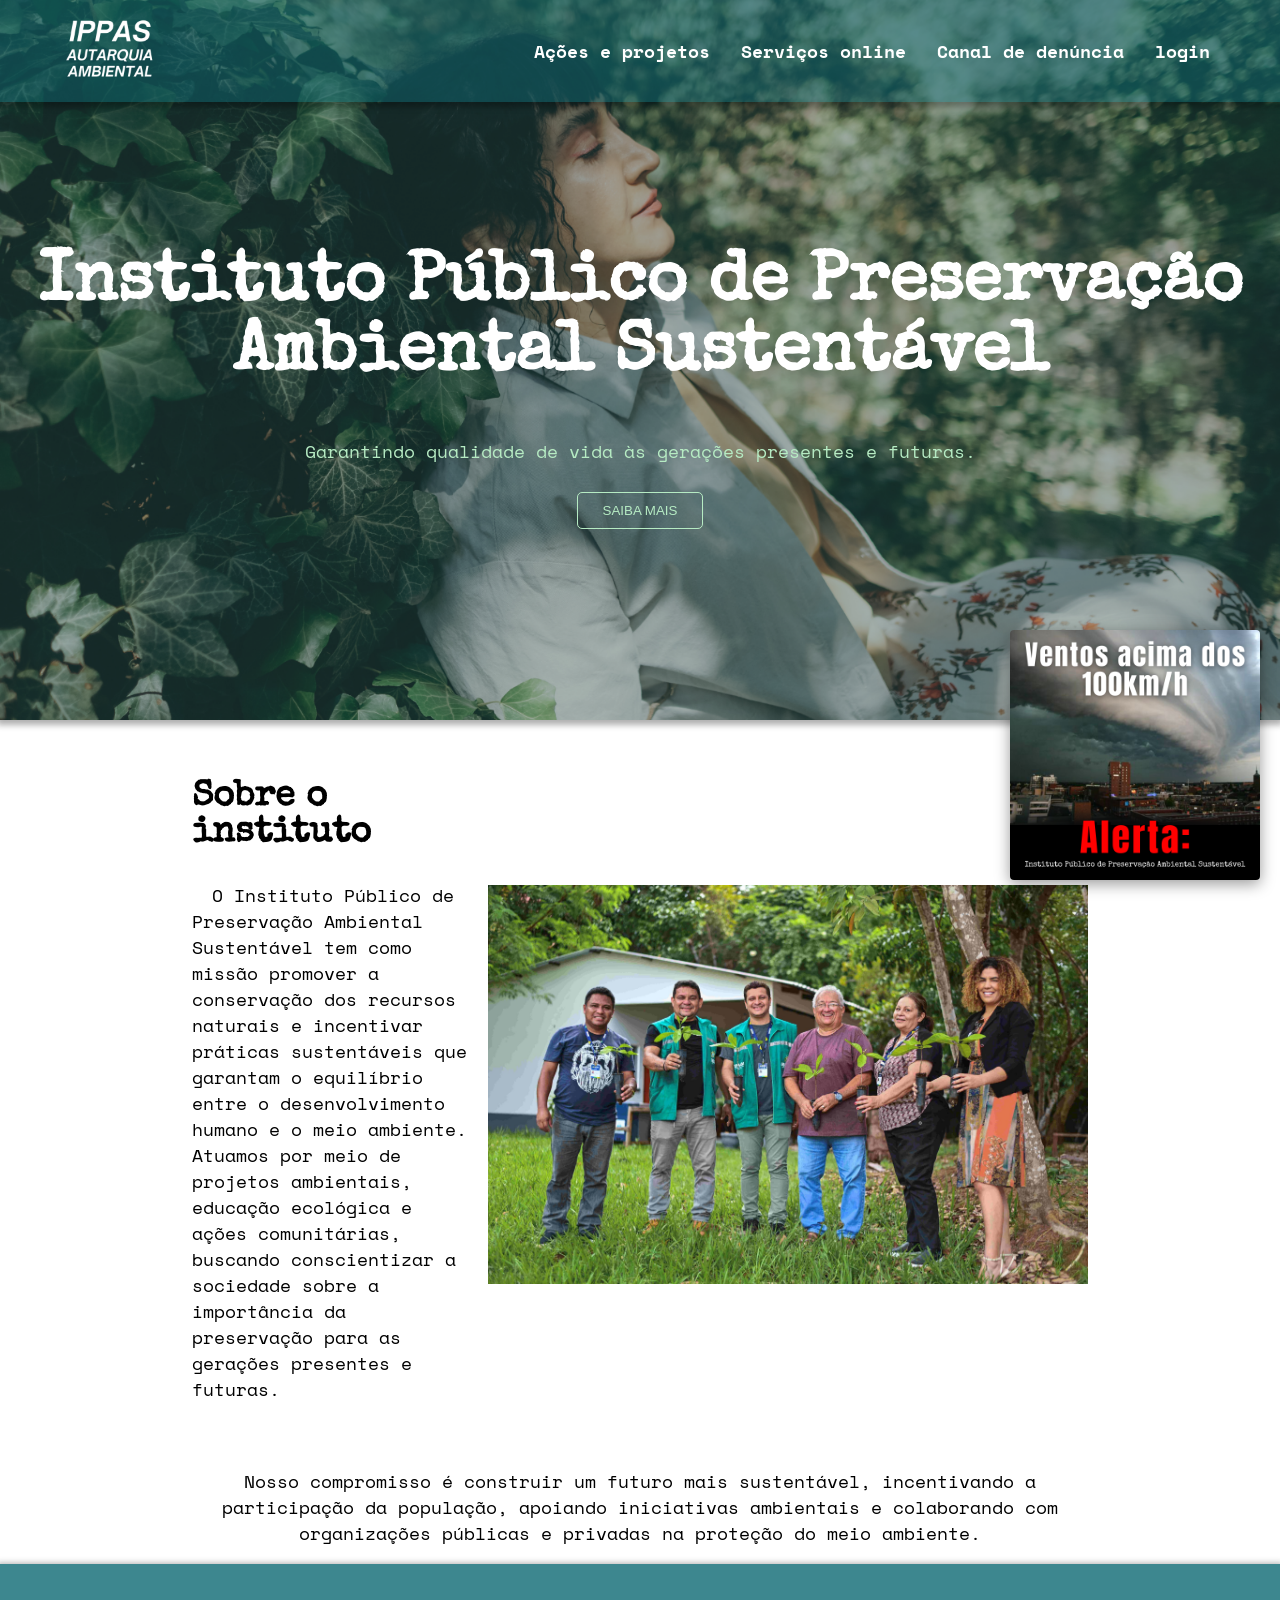
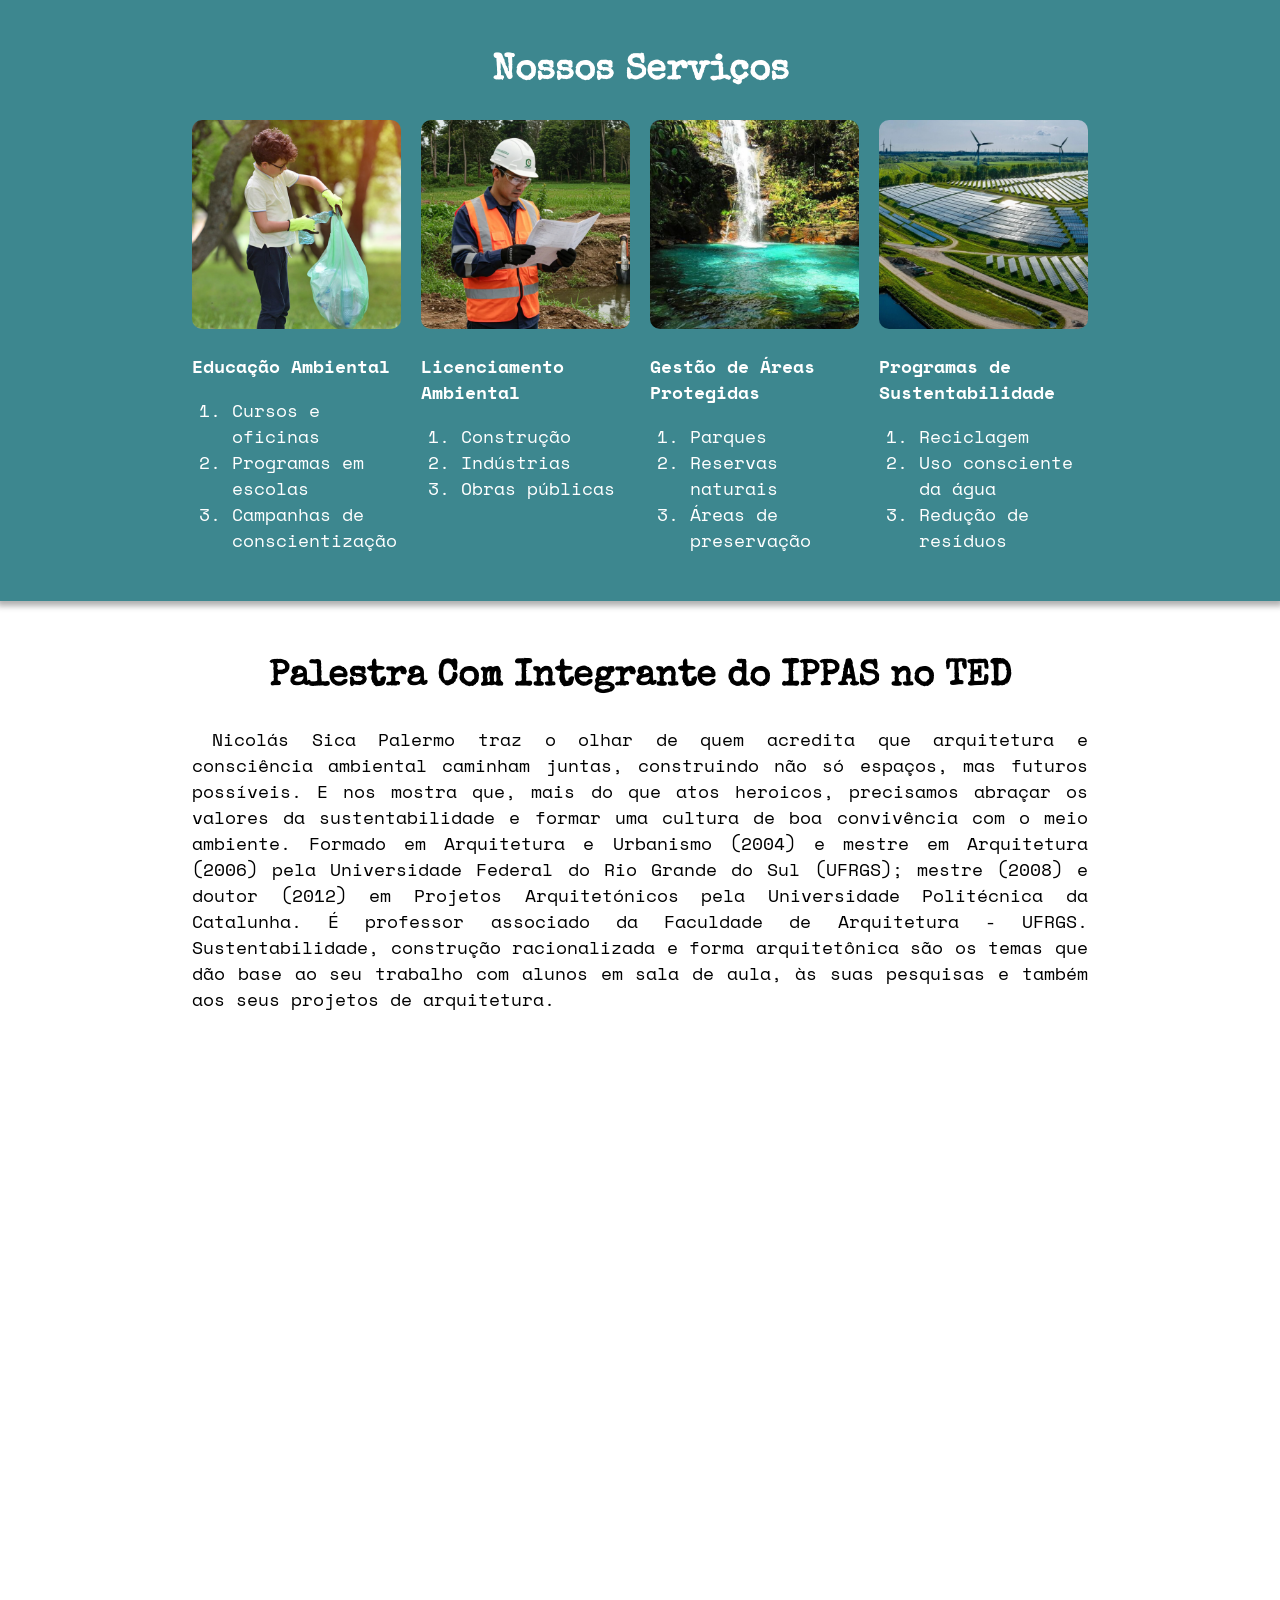
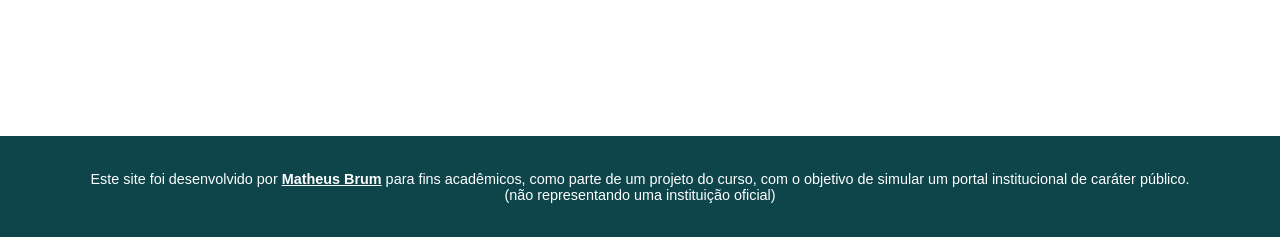
<file: start/index.html>
<!DOCTYPE html>
<html lang="en">

<head>
    <meta charset="UTF-8">
    <meta name="viewport" content="width=device-width, initial-scale=1.0">
    <title>Instituto Público de Preservação Ambiental Sustentável</title>
    <link rel="stylesheet" href="main.css">

    <script src="index.js" defer></script>
</head>

<body>
    <header>
        <nav>
            <div id="logo">
                <a href="index.html"><img src="images/logos/logo_branco.png" alt="logo_ippas" width="100px"></a>
            </div>
            <div id="nav">

                <ul>
                    <a href="projects_ippas.html">
                        <li>Ações e projetos</li>
                    </a>
                    <li>Serviços online</li>
                    <a href="report_channel.html">
                        <li>Canal de denúncia</li>
                    </a>
                    <a href="login.html">
                        <li>login</li>
                    </a>
                </ul>
            </div>
        </nav>

        <section>
            <h1>Instituto Público de Preservação <br>Ambiental Sustentável</h1>
            <p>Garantindo qualidade de vida às gerações presentes e futuras.</p>
            <a href="#fist_section_main"><button>SAIBA MAIS</button></a>
        </section>

    </header>


    <main>

        <div class="container">
            <section id="fist_section_main">
                <article>
                    <h2>Sobre o instituto</h2>
                    <p>O Instituto Público de Preservação Ambiental Sustentável tem como missão promover a conservação
                        dos recursos naturais e incentivar práticas sustentáveis que garantam o equilíbrio entre o
                        desenvolvimento humano e o meio ambiente. Atuamos por meio de projetos ambientais, educação
                        ecológica e ações comunitárias, buscando conscientizar a sociedade sobre a importância da
                        preservação para as gerações presentes e futuras.</p>
                </article>
                <article id="article_image">
                    <img src="images/sobre_nos.jpg" alt="integrantes_instituto_ippas" width="600px">
                </article>
            </section>
            <section id="text_section_main">
                <p>Nosso compromisso é construir um futuro mais sustentável, incentivando a participação da população,
                    apoiando iniciativas ambientais e colaborando com organizações públicas e privadas na proteção do
                    meio ambiente.</p>
            </section>
        </div>


        <div id="alert-banner" class="alert-banner">
            <img src="images/add/anuncio_tempestade.png" alt="Alerta_meteorológico">
        </div>

        <div id="div_category">
            <div class="container">
                <h2 class="h2ns">Nossos Serviços</h2>
                <section id="services_section">
                    <article>
                        <img src="images/categorias/Educação Ambiental.png" alt="Educação Ambiental foto">
                        <p>Educação Ambiental</p>
                        <ol>
                            <li>Cursos e oficinas</li>
                            <li>Programas em escolas</li>
                            <li>Campanhas de conscientização</li>
                        </ol>
                    </article>
                    <article>
                        <img src="images/categorias/Licenciamento Ambiental.png" alt="Licenciamento Ambiental foto">
                        <p>Licenciamento Ambiental</p>
                        <ol>
                            <li>Construção</li>
                            <li>Indústrias</li>
                            <li>Obras públicas</li>
                        </ol>
                    </article>
                    <article>
                        <img src="images/categorias/Gestão de Áreas Protegidas.png"
                            alt="Gestão de Áreas Protegidas foto">
                        <p>Gestão de Áreas Protegidas</p>
                        <ol>
                            <li>Parques</li>
                            <li>Reservas naturais</li>
                            <li>Áreas de preservação</li>
                        </ol>
                    </article>
                    <article>
                        <img src="images/categorias/Programas de Sustentabilidade.png"
                            alt="Programas de Sustentabilidade foto">
                        <p>Programas de Sustentabilidade</p>
                        <ol>
                            <li>Reciclagem</li>
                            <li>Uso consciente da água</li>
                            <li>Redução de resíduos</li>
                        </ol>
                    </article>
                </section>
            </div>
        </div>

        <div class="container">
            <section class="video_section">
                <h2 class="h2ns">Palestra Com Integrante do IPPAS no TED</h2>
                <p>Nicolás Sica Palermo traz o olhar de quem acredita que arquitetura e consciência ambiental caminham
                    juntas, construindo não só espaços, mas futuros possíveis. E nos mostra que, mais do que atos
                    heroicos,
                    precisamos abraçar os valores da sustentabilidade e formar uma cultura de boa convivência com o meio
                    ambiente. Formado em Arquitetura e Urbanismo (2004) e mestre em Arquitetura (2006) pela Universidade
                    Federal do Rio Grande do Sul (UFRGS); mestre (2008) e doutor (2012) em Projetos Arquitetónicos pela
                    Universidade Politécnica da Catalunha. É professor associado da Faculdade de Arquitetura - UFRGS.
                    Sustentabilidade, construção racionalizada e forma arquitetônica são os temas que dão base ao seu
                    trabalho com alunos em sala de aula, às suas pesquisas e também aos seus projetos de arquitetura.
                </p>
                <div>
                    <iframe width="100%" height="600" src="https://www.youtube.com/embed/XtGqOSUt3hQ"
                        title="Estratégias arquitetônicas pela preservação ambiental | Nicolás Sica Palermo | TEDxLaçador"
                        frameborder="0"
                        allow="accelerometer; autoplay; clipboard-write; encrypted-media; gyroscope; picture-in-picture; web-share"
                        referrerpolicy="strict-origin-when-cross-origin" allowfullscreen></iframe>
                </div>
            </section>
        </div>


    </main>

    <footer>
        <p>Este site foi desenvolvido por <strong><a href="https://www.linkedin.com/in/matheus-brum-silveira/"
                    target="_blank" rel="external">Matheus Brum</a></strong> para fins acadêmicos, como parte de um
            projeto do curso, com o objetivo de simular um portal institucional de caráter público. <br>(não
            representando uma instituição oficial)</p>
    </footer>

</body>

</html>
</file>
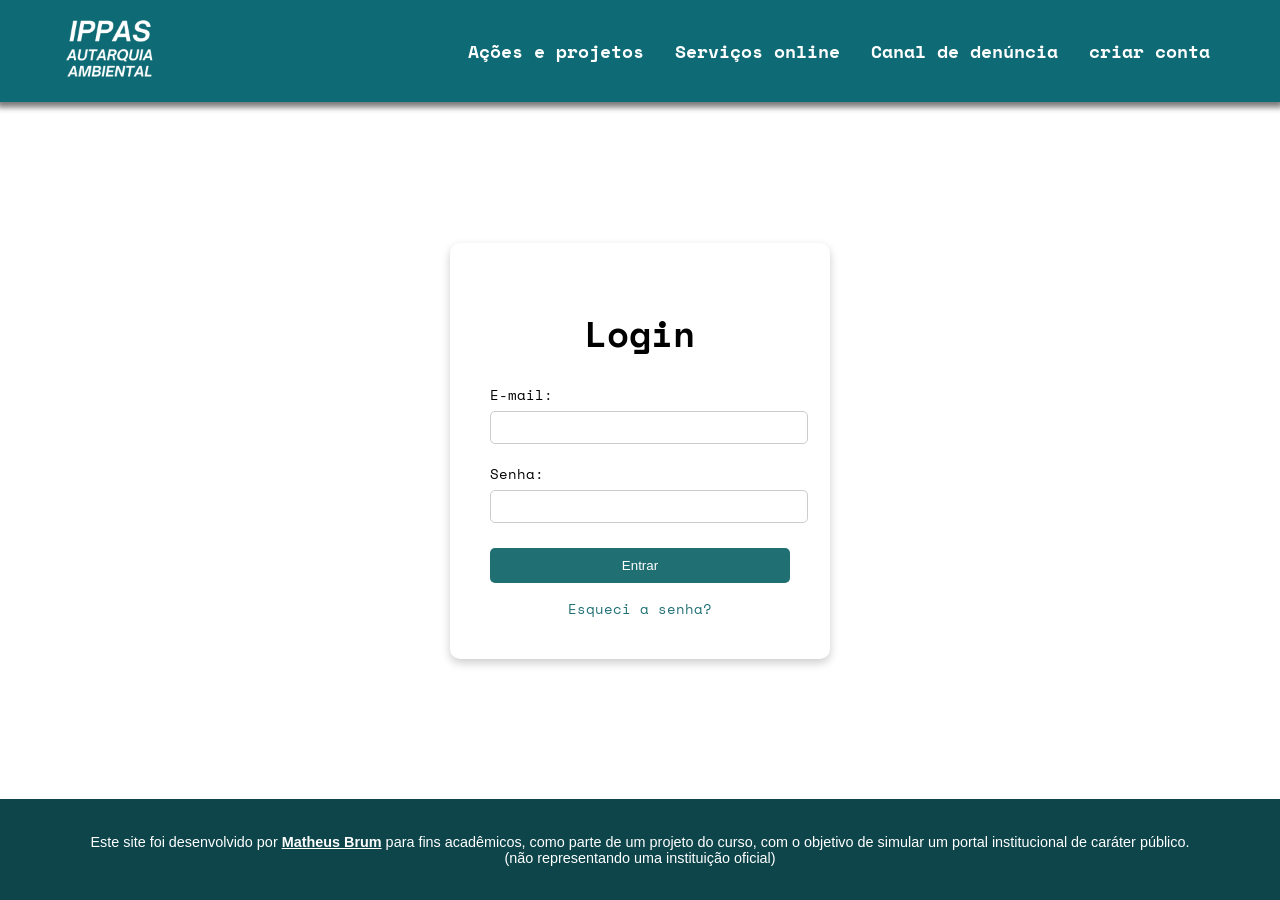
<file: start/login.html>
<!DOCTYPE html>
<html lang="pt-br">
<head>
    <meta charset="UTF-8">
    <meta name="viewport" content="width=device-width, initial-scale=1.0">
    <title>Login</title>
    <link rel="stylesheet" href="login.css">
</head>
<body>
    <header>
        <nav>
            <div id="logo">
                <a href="index.html"><img src="images/logos/logo_branco.png" alt="logo_ippas" width="100px"></a>
            </div>
            <div id="nav">

                <ul>
                    <a href="projects_ippas.html">
                        <li>Ações e projetos</li>
                    </a>
                    <li>Serviços online</li>
                    <a href="report_channel.html">
                        <li>Canal de denúncia</li>
                    </a>
                    <a href="register.html">
                        <li>criar conta</li>
                    </a>
                </ul>
            </div>
        </nav>
    </header>
    <main>
    <div class="login-container">
        <h1>Login</h1>

        <form>
            <div class="input-group">
                <label>E-mail:</label>
                <input type="email" required>
            </div>

            <div class="input-group">
                <label>Senha:</label>
                <input type="password" required>
            </div>

            <button type="submit">Entrar</button>

            <a href="register.html">Esqueci a senha?</a>
        </form>
    </div>
</main>

<footer>
        <p>Este site foi desenvolvido por <strong><a href="https://www.linkedin.com/in/matheus-brum-silveira/"
                    target="_blank" rel="external">Matheus Brum</a></strong> para fins acadêmicos, como parte de um
            projeto do curso, com o objetivo de simular um portal institucional de caráter público. <br>(não
            representando uma instituição oficial)</p>
    </footer>

</body>
</html>
</file>
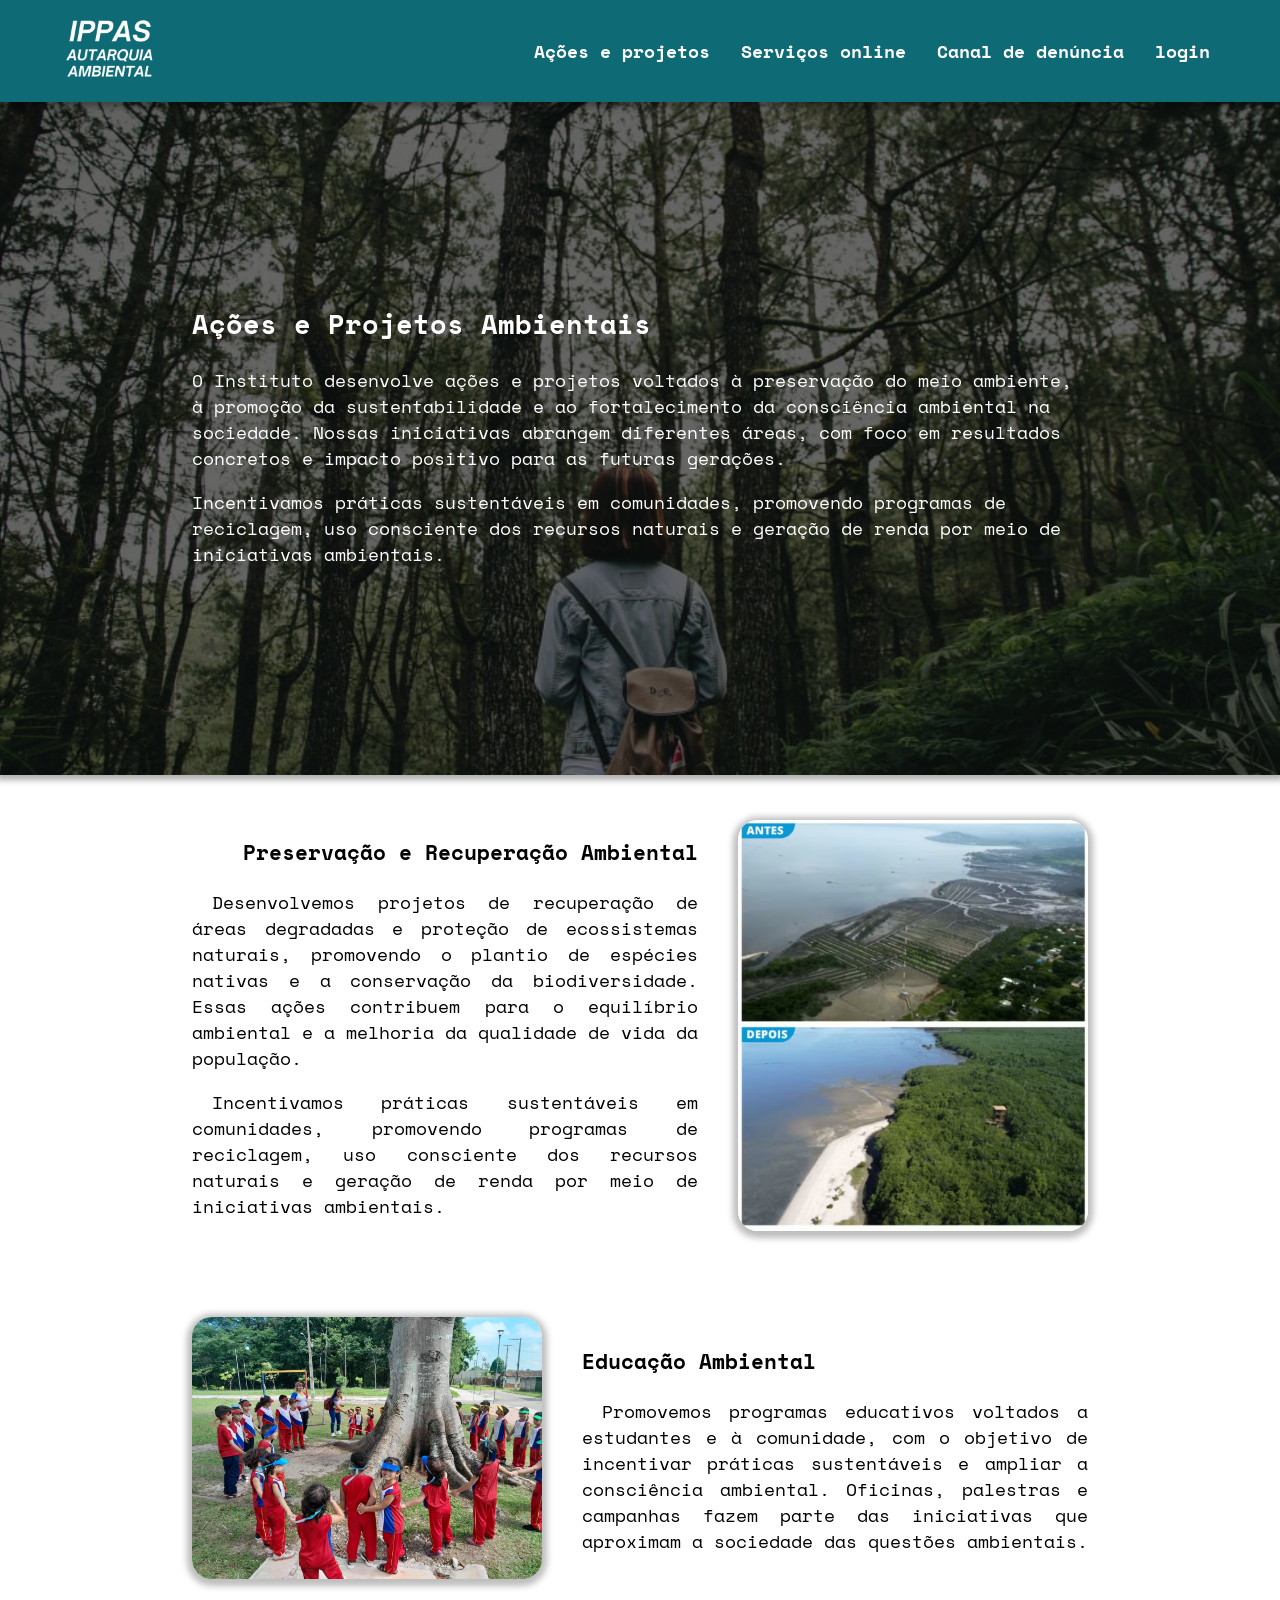
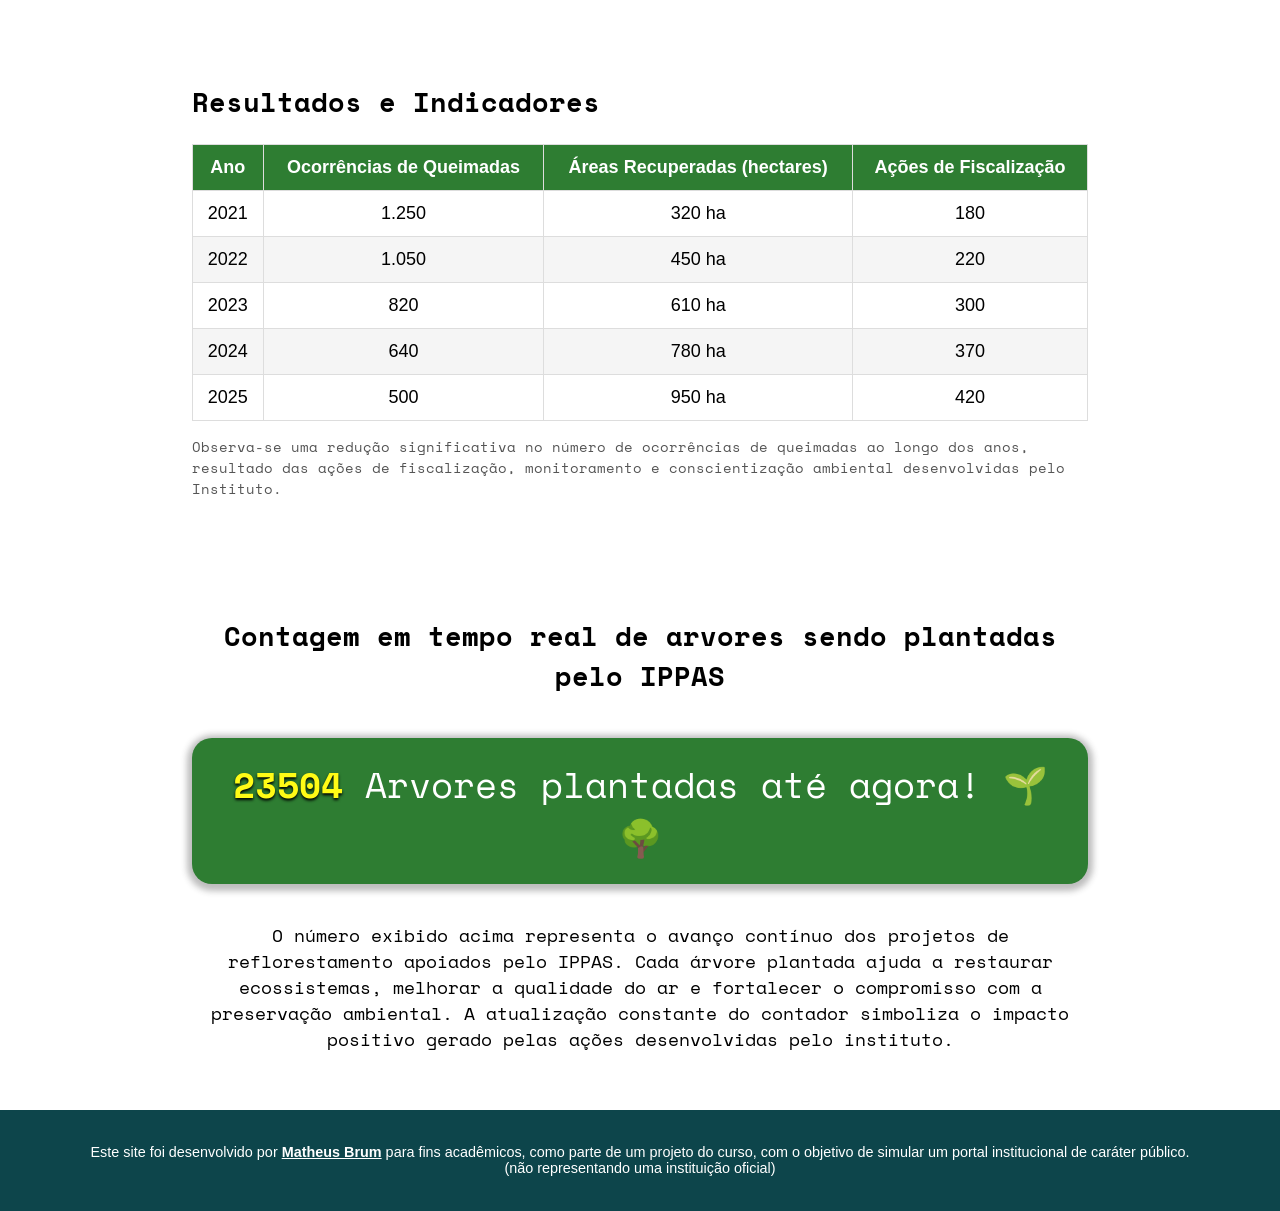
<file: start/projects_ippas.html>
<!DOCTYPE html>
<html lang="en">

<head>
    <meta charset="UTF-8">
    <meta name="viewport" content="width=device-width, initial-scale=1.0">
    <title>ações e projetos IPPAS</title>
    <link rel="stylesheet" href="project.css">
    
    <script src="index.js" defer></script>

</head>

<body>
    <header>
        <nav>
            <div id="logo">
                <a href="index.html"><img src="images/logos/logo_branco.png" alt="logo_ippas" width="100px"></a>
            </div>
            <div id="nav">

                <ul>
                    <a href="projects_ippas.html">
                        <li>Ações e projetos</li>
                    </a>
                    <li>Serviços online</li>
                    <a href="report_channel.html">
                        <li>Canal de denúncia</li>
                    </a>
                    <a href="login.html">
                        <li>login</li>
                    </a>
                </ul>


            </div>
        </nav>

    </header>



    <main>

        <div class="back">
            <section class="container">

                <h1>Ações e Projetos Ambientais</h1>
                <p>O Instituto desenvolve ações e projetos voltados à preservação do meio ambiente, à promoção da
                    sustentabilidade e ao fortalecimento da consciência ambiental na sociedade. Nossas iniciativas
                    abrangem diferentes áreas, com foco em resultados concretos e impacto positivo para as futuras
                    gerações.</p>
                <p>Incentivamos práticas sustentáveis em comunidades, promovendo programas de reciclagem, uso consciente
                    dos recursos naturais e geração de renda por meio de iniciativas ambientais.</p>

            </section>
        </div>



        <main>
            <div class="background_div">
                <section class="project_section container">
                    <div>
                        <h3 class="h3_end">Preservação e Recuperação Ambiental</h3>
                        <p>Desenvolvemos projetos de recuperação de áreas degradadas e proteção de ecossistemas
                            naturais,
                            promovendo o plantio de espécies nativas e a conservação da biodiversidade. Essas ações
                            contribuem
                            para o equilíbrio ambiental e a melhoria da qualidade de vida da população.</p>
                        <p>
                            Incentivamos práticas sustentáveis em comunidades, promovendo programas de reciclagem, uso
                            consciente
                            dos recursos naturais e geração de renda por meio de iniciativas ambientais.
                        </p>
                    </div>


                    <div id="s1">
                        <img src="images/antes e depois.avif" width="350px" alt="recuperação_ambiental_foto" id="img1">
                        <img src="images/recuperação-queimadas.jpg" width="350px" alt="recuperação_ambiental_foto" id="img2">
                    </div>

                </section>

                <section class="project_section container">
                    <img src="images/programa de educação ambiental.jpg" width="350px" alt="">
                    <div>
                        <h3>Educação Ambiental</h3>
                        <p>Promovemos programas educativos voltados a estudantes e à comunidade, com o objetivo de
                            incentivar
                            práticas sustentáveis e ampliar a consciência ambiental. Oficinas, palestras e campanhas
                            fazem
                            parte
                            das iniciativas que aproximam a sociedade das questões ambientais.</p>
                    </div>
                </section>

            </div>




            <section class="container">
                <h2>Resultados e Indicadores</h2>

                <table>
                    <thead>
                        <tr>
                            <th>Ano</th>
                            <th>Ocorrências de Queimadas</th>
                            <th>Áreas Recuperadas (hectares)</th>
                            <th>Ações de Fiscalização</th>
                        </tr>
                    </thead>

                    <tbody>
                        <tr>
                            <td>2021</td>
                            <td>1.250</td>
                            <td>320 ha</td>
                            <td>180</td>
                        </tr>

                        <tr>
                            <td>2022</td>
                            <td>1.050</td>
                            <td>450 ha</td>
                            <td>220</td>
                        </tr>

                        <tr>
                            <td>2023</td>
                            <td>820</td>
                            <td>610 ha</td>
                            <td>300</td>
                        </tr>

                        <tr>
                            <td>2024</td>
                            <td>640</td>
                            <td>780 ha</td>
                            <td>370</td>
                        </tr>

                        <tr>
                            <td>2025</td>
                            <td>500</td>
                            <td>950 ha</td>
                            <td>420</td>
                        </tr>
                    </tbody>
                </table>

                <p class="descricao-tabela">
                    Observa-se uma redução significativa no número de ocorrências de queimadas ao longo dos anos,
                    resultado das ações de fiscalização, monitoramento e conscientização ambiental desenvolvidas pelo
                    Instituto.
                </p>
            </section>


            <section class="container cont">

                <h2>Contagem em tempo real de arvores sendo plantadas pelo IPPAS</h2>
                <p id="p_planted_trees"><span id="span_planted_trees">23504</span> Arvores plantadas até agora! 🌱🌳</p>
                <p>O número exibido acima representa o avanço contínuo dos projetos de reflorestamento apoiados pelo IPPAS. Cada árvore plantada ajuda a restaurar ecossistemas, melhorar a qualidade do ar e fortalecer o compromisso com a preservação ambiental. A atualização constante do contador simboliza o impacto positivo gerado pelas ações desenvolvidas pelo instituto.</p>
            </section>

            </div>
        </main>




        <footer>
            <p>Este site foi desenvolvido por <strong><a href="https://www.linkedin.com/in/matheus-brum-silveira/"
                        target="_blank" rel="external">Matheus Brum</a></strong> para fins acadêmicos, como parte de um
                projeto do curso, com o objetivo de simular um portal institucional de caráter público. <br>(não
                representando uma instituição oficial)</p>

                
        </footer>
</body>

</html>
</file>
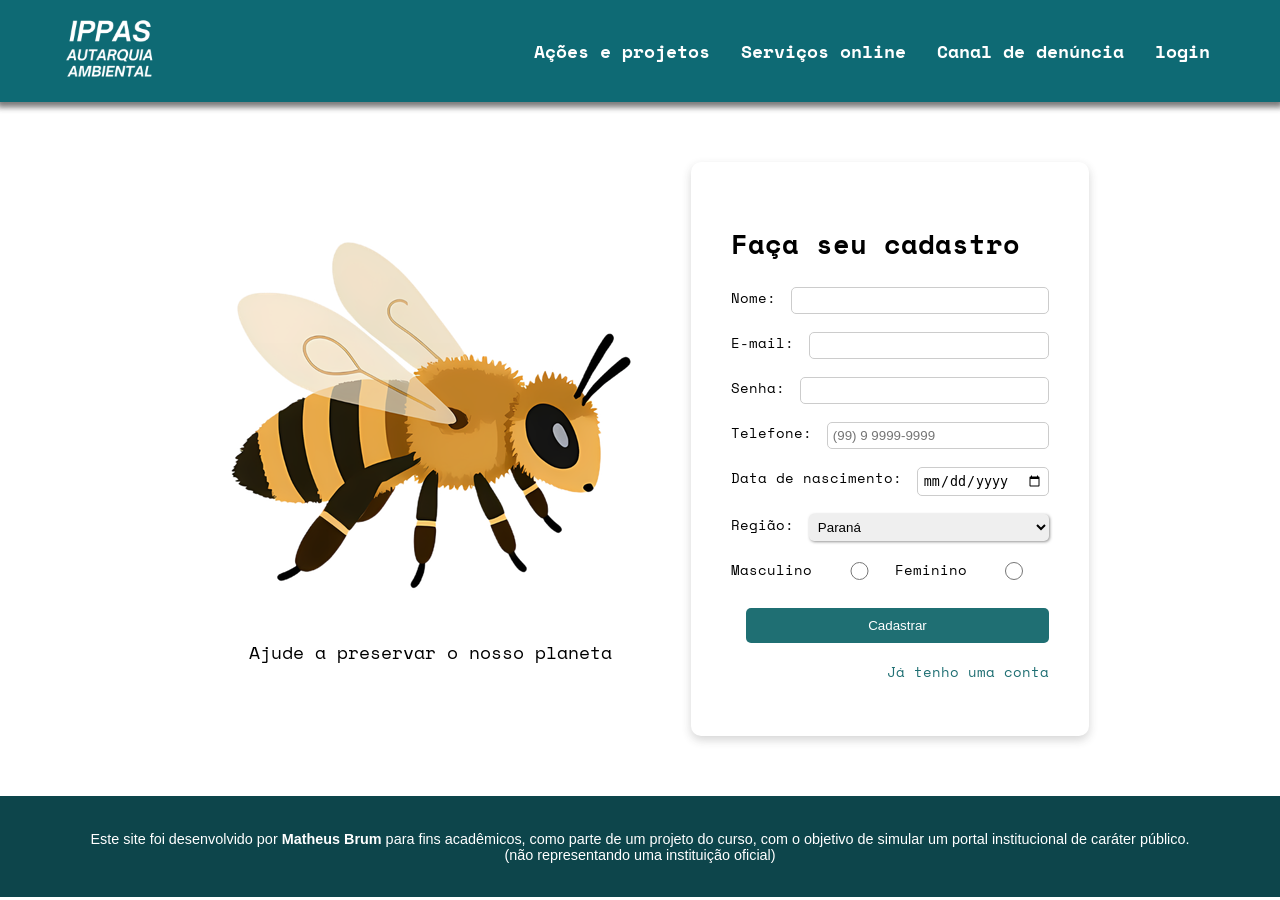
<file: start/register.html>
<!DOCTYPE html>
<html lang="pt-br">

<head>
    <meta charset="UTF-8">
    <meta name="viewport" content="width=device-width, initial-scale=1.0">
    <title>Cadastro</title>
    <link rel="stylesheet" href="register.css">

</head>

<body>
    <header>
        <nav>
            <div id="logo">
                <a href="index.html"><img src="images/logos/logo_branco.png" alt="logo_ippas" width="100px"></a>
            </div>
            <div id="nav">

                <ul>
                    <a href="projects_ippas.html">
                        <li>Ações e projetos</li>
                    </a>
                    <li>Serviços online</li>
                    <a href="report_channel.html">
                        <li>Canal de denúncia</li>
                    </a>
                    <a href="login.html">
                        <li>login</li>
                    </a>
                </ul>
            </div>
        </nav>
    </header>
    <main>
        <section id="section1">
            <img src="images/cadastro_abelha.png" alt="breedril">
            <p>Ajude a preservar o nosso planeta</p>

        </section>

        <section id="section2">
            <h1>Faça seu cadastro</h1>
            <form action="#" method="post" autocomplete="on">
                <p>
                    <label for="name">Nome:</label>
                    <input type="text" name="name" id="name" required autocomplete="name">
                </p>
                <p>
                    <label for="email">E-mail:</label>
                    <input type="email" name="email" id="email" required autocomplete="email">
                </p>
                <p>
                    <label for="password">Senha:</label>
                    <input type="password" name="password" id="password" required minlength="6" maxlength="20"
                        autocomplete="new-password">
                </p>
                <p>
                    <label for="tel">Telefone:</label>
                    <input type="tel" name="tel" id="tel" required pattern="(\([0-9]{2}\))([9]{1})?([0-9]{5})([0-9]{4})"
                        placeholder="(99) 9 9999-9999" autocomplete="tel">
                </p>
                <p>
                    <label for="Birday">Data de nascimento:</label>
                    <input type="date" name="birday" id="birday" required autocomplete="bday">
                </p>
                <p>
                    <label for="state">Região:</label>
                    <select name="state" id="state">

                        <optgroup label="Região Sul">
                            <option value="PR">Paraná</option>
                            <option value="SC">Santa Catarina</option>
                            <option value="RS">Rio Grande do Sul</option>

                        </optgroup>

                        <optgroup label="Região Sudeste">
                            <option value="ES">Espírito Santo</option>
                            <option value="MG">Minas Gerais</option>
                            <option value="RJ">Rio de Janeiro</option>
                            <option value="SP">São Paulo</option>

                        </optgroup>

                        <optgroup label="Região Centro-Oeste">
                            <option value="GO">Goiás</option>
                            <option value="MT">Mato Grosso</option>
                            <option value="MS">Mato Grosso do Sul</option>

                        </optgroup>




                    </select>
                </p>
                <p>
                    <label for="masculine">Masculino</label>
                    <input type="radio" name="sex" id="masculine" value="m" required>
                    <label for="feminine">Feminino</label>
                    <input type="radio" name="sex" id="feminine" value="f" required>
                </p>

                <p><input type="submit" value="Cadastrar"></p>


            </form>

            <a href="login.html">
                <p>Já tenho uma conta</p>
            </a>



        </section>


    </main>
    <footer>
        <p>Este site foi desenvolvido por <strong><a href="https://www.linkedin.com/in/matheus-brum-silveira/"
                    target="_blank" rel="external">Matheus Brum</a></strong> para fins acadêmicos, como parte de um
            projeto do curso, com o objetivo de simular um portal institucional de caráter público. <br>(não
            representando uma instituição oficial)</p>
    </footer>
</body>

</html>
</file>
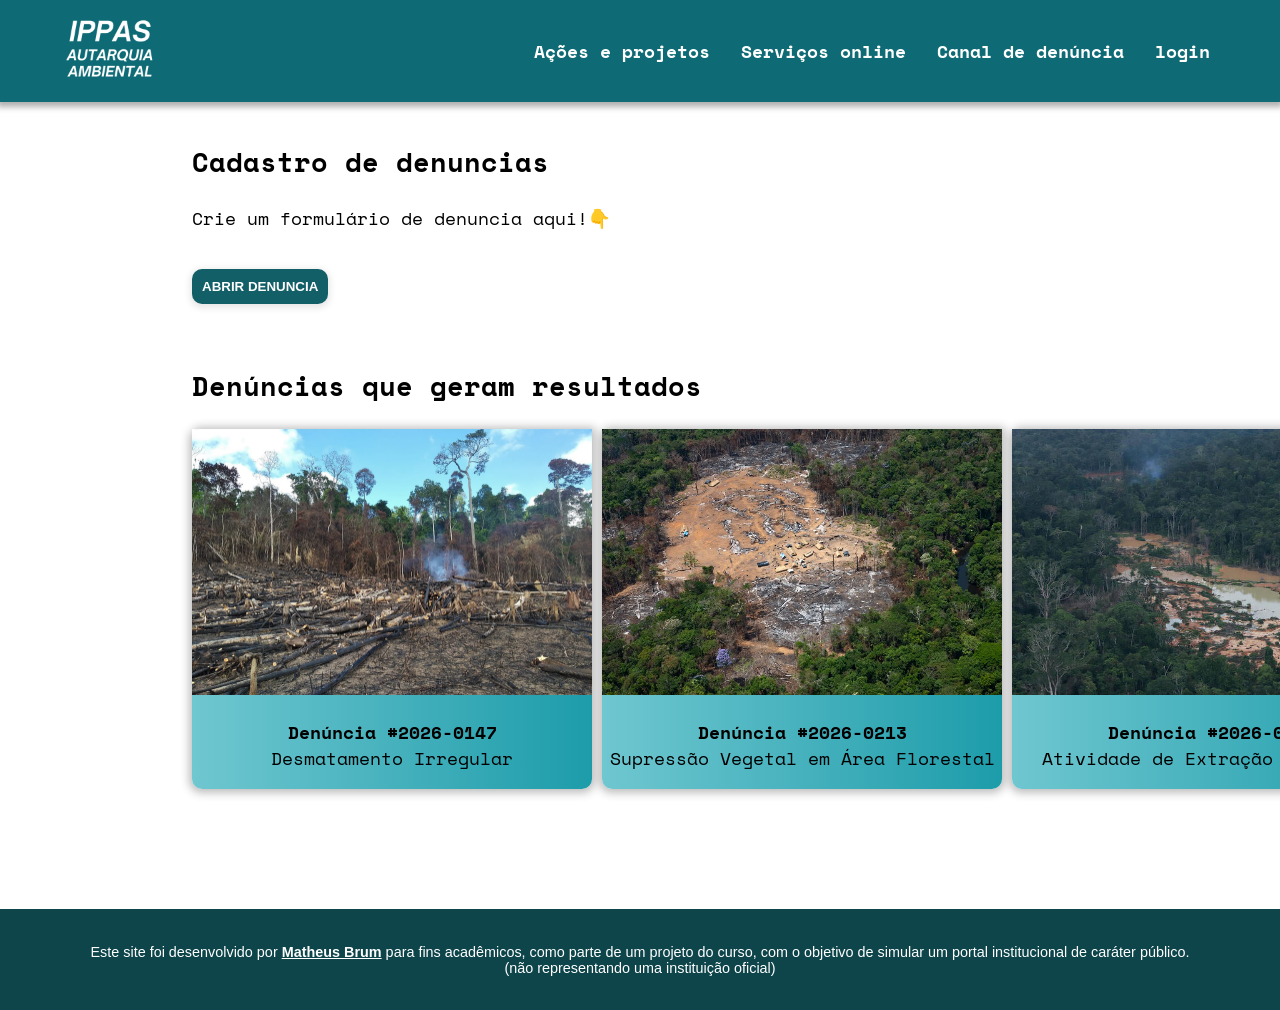
<file: start/report_channel.html>
<!DOCTYPE html>
<html lang="en">

<head>
    <meta charset="UTF-8">
    <meta name="viewport" content="width=device-width, initial-scale=1.0">
    <title>Report Channel</title>
    <link rel="stylesheet" href="report.css">
    <script src="report.js" defer></script>
</head>

<body>
    <header>
        <nav>
            <div id="logo">
                <a href="index.html"><img src="images/logos/logo_branco.png" alt="logo_ippas" width="100px"></a>
            </div>
            <div id="nav">

                <ul>
                    <a href="projects_ippas.html">
                        <li>Ações e projetos</li>
                    </a>
                    <li>Serviços online</li>
                    <li>Canal de denúncia</li>
                    <a href="login.html">
                        <li>login</li>
                    </a>
                </ul>


            </div>
        </nav>

    </header>





    <main>
        <section id="main_section" class="container">
            <h1>Cadastro de denuncias</h1>
            <p>Crie um formulário de denuncia aqui!👇</p>
            <button id="open_compaint">ABRIR DENUNCIA</button>
            <section id="sform">

            </section>
        </section>
        <section class="container">
            <h2>Denúncias que geram resultados</h2>
            <section id="report_section">

                <article>
                    <img src="images/denuncia ambiental 01.jpg" alt="destruição_ambiental01">
                    <p><strong>Denúncia #2026-0147</strong><br>Desmatamento Irregular</p>
                </article>

                <article>
                    <img src="images/denuncia ambiental 02.jpg" alt="destruição_ambiental02">
                    <p><strong>Denúncia #2026-0213</strong><br>Supressão Vegetal em Área Florestal</p>
                </article>

                <article>
                    <img src="images/denuncia ambiental 03.jpg" alt="destruição_ambiental03">
                    <p><strong>Denúncia #2026-0284</strong><br>Atividade de Extração Irregular</p>
                </article>

            </section>
        </section>
    </main>




    <footer>
        <p>Este site foi desenvolvido por <strong><a href="https://www.linkedin.com/in/matheus-brum-silveira/"
                    target="_blank" rel="external">Matheus Brum</a></strong> para fins acadêmicos, como parte de um
            projeto do curso, com o objetivo de simular um portal institucional de caráter público. <br>(não
            representando uma instituição oficial)</p>


    </footer>
</body>

</html>
</file>
<file: start/main.css>
@import url('https://fonts.googleapis.com/css2?family=Space+Mono:ital,wght@0,400;0,700;1,400;1,700&display=swap');
@import url('https://fonts.googleapis.com/css2?family=Space+Mono:ital,wght@0,400;0,700;1,400;1,700&family=Special+Elite&display=swap');


body{
    font-family: "Space Mono", monospace;
    font-size: 18px;
    padding: 0px;
    margin: 0px;
}
header{
    display: flex;
    flex-direction: column;
    color: #fff;
    background-image: url(images/main_background.png);
    background-size: cover;
    min-height: 80vh;
    box-shadow: 0px 2px 6px 3px rgba(0, 0, 0, 0.312);
}

nav{
    position: fixed;
    width: 100%;
    box-sizing: border-box;
    background-color: #0e6a7477;
    display: flex;
    justify-content: space-between;
    padding: 10px 60px;
    box-shadow: 0px 2px 6px 3px rgba(0, 0, 0, 0.312);
    align-items: center;
    
}

nav li{
    font-weight: bold;
    list-style: none;
    display: inline-block;
    padding: 10px;
}

nav a{
    text-decoration: none;
    color: #fff;
}

header section{
    display: flex;
    flex: 1;
    flex-direction: column;
    justify-content: center;
    text-align: center;
    align-items: center;
    gap: 10px;
}

header section h1{
    font-family: "Special Elite", system-ui;
    font-size: 70px;
}

header section p{
    margin-top: -20px;
    color: #b6ebc3;
}

header section button{
    background-color: transparent;
    padding: 10px 25px;
    border: solid #b6ebc3 1px;
    color: #b6ebc3;
    border-radius: 5px;
}

header section button:hover{
    box-shadow: rgba(0, 0, 0, 0.437) 2px 2px 5px 2px;
}



/* pop up */

.alert-banner{
    position: fixed;

    right: 20px;
    bottom: 20px;

    z-index: 999;

    width: 250px;

    display: none;
    
    animation: aparecer 2s ease;
}

.alert-banner img{
    width: 100%;
    border-radius: 4px;

    box-shadow: 0px 4px 15px rgba(0,0,0,0.4);
}

@keyframes aparecer{
    from{
        opacity: 0;
        transform: translateY(20px);
    }

    to{
        opacity: 1;
        transform: translateY(0);
    }
}

/* main */

main h2{
    font-family: "Special Elite", system-ui;
    font-size: 2em;
}
.container{
    width: 70vw;
    margin: auto;
}
#div_category{
    padding: 30px 0px;
    background-color: #0e6a74cd;
    box-shadow: 0px 2px 6px 3px rgba(0, 0, 0, 0.312);
    color: #fff;
}
#fist_section_main{
    padding: 30px 0px;
    display: flex;
    justify-content: space-between;
    gap: 20px;
}
#fist_section_main p{
    text-indent: 20px;
}
#text_section_main{
    text-align: center;
}
#article_image{
    display: flex;
    justify-content: center;
    text-align: center;
    align-items: center;
}

.h2ns{
    text-align: center;
    padding-top: 30px;
}

#services_section{
    display: flex;
    justify-content: space-between;
    gap: 20px;

}
#services_section p{
    font-weight: bold;
}
#services_section img{
    width: 100%;
    border-radius: 10px;
}

.video_section p{
    text-indent: 20px;
    text-align: justify;

}



/* footer */
footer{
    margin-top: 100px;
    font-family: Arial, Helvetica, sans-serif;
    color: #fff;
    padding: 20px;
    background-color: #0d454b;

}

footer p{
    font-size: 0.8em;
    text-align: center;
}

footer a{
    color: #fff;
}
</file>
<file: start/login.css>
@import url('https://fonts.googleapis.com/css2?family=Space+Mono:ital,wght@0,400;0,700;1,400;1,700&display=swap');
@import url('https://fonts.googleapis.com/css2?family=Space+Mono:ital,wght@0,400;0,700;1,400;1,700&family=Special+Elite&display=swap');


body{
    font-family: "Space Mono", monospace;
    font-size: 18px;
    padding: 0px;
    margin: 0px;
    display: flex;
    flex-direction: column;
    min-height: 100vh;

}

header{
    display: flex;
    flex-direction: column;
    color: #fff;
    background-size: cover;
    box-shadow: 0px 2px 6px 3px rgba(0, 0, 0, 0.312);
}

nav{
    background-color: #0e6a74;
    display: flex;
    justify-content: space-between;
    padding: 10px 60px; 
    box-shadow: 0px 2px 6px 3px rgba(0, 0, 0, 0.312);
     align-items: center;
}

nav li{
    font-weight: bold;
    list-style: none;
    display: inline-block;
    padding: 10px;
}

nav a{
    text-decoration: none;
    color: #fff;
}

header section{
    display: flex;
    flex: 1;
    flex-direction: column;
    justify-content: center;
    text-align: center;
    align-items: center;
    gap: 10px;
}

header section h1{
    font-family: "Special Elite", system-ui;
    font-size: 70px;
}

header section p{
    margin-top: -20px;
    color: #b6ebc3;
}

header section button{
    background-color: transparent;
    padding: 10px 25px;
    border: solid #b6ebc3 1px;
    color: #b6ebc3;
    border-radius: 5px;
}

header section button:hover{
    box-shadow: rgba(0, 0, 0, 0.437) 2px 2px 5px 2px;
}




/* main */




main {
    flex: 1;
    padding: 60px 0px;
    display: flex;
    justify-content: center;
    align-items: center;
}

.login-container {
    background: white;
    padding: 40px;
    border-radius: 10px;
    box-shadow: 0px 4px 10px rgba(0,0,0,0.2);
    width: 300px;
    text-align: center;

}

.login-container h1 {
    margin-bottom: 20px;
}

.input-group {
    text-align: left;
    margin-bottom: 15px;
}

.input-group label {
    font-size: 14px;
}

.input-group input {
    width: 100%;
    padding: 8px;
    margin-top: 5px;
    border-radius: 5px;
    border: 1px solid #ccc;
}

button {
    width: 100%;
    padding: 10px;
    background-color: #1f6f73;
    color: white;
    border: none;
    border-radius: 5px;
    cursor: pointer;
    margin-top: 10px;
}

button:hover {
    background-color: #15575a;
}

main a {
    display: block;
    margin-top: 15px;
    font-size: 14px;
    color: #1f6f73;
    text-decoration: none;
}

main a:hover {
    text-decoration: underline;
}




/* footer */



footer{
    font-family: Arial, Helvetica, sans-serif;
    color: #fff;
    padding: 20px;
    background-color: #0d454b;

}

footer p{
    font-size: 0.8em;
    text-align: center;
}

footer a{
    color: #fff;
}
</file>
<file: start/project.css>
@import url('https://fonts.googleapis.com/css2?family=Space+Mono:ital,wght@0,400;0,700;1,400;1,700&display=swap');
@import url('https://fonts.googleapis.com/css2?family=Space+Mono:ital,wght@0,400;0,700;1,400;1,700&family=Special+Elite&display=swap');



body{
    font-family: "Space Mono", monospace;
    font-size: 18px;
    padding: 0px;
    margin: 0px;
    display: flex;
    flex-direction: column;
    min-height: 100vh;

}


header{
    display: flex;
    flex-direction: column;
    color: #fff;

    box-shadow: 0px 2px 6px 3px rgba(0, 0, 0, 0.312);
}

nav{
    position: fixed;
    width: 100%;
    box-sizing: border-box;
    background-color: rgb(14, 106, 116);
    display: flex;
    justify-content: space-between;
    padding: 10px 60px;
    box-shadow: 0px 2px 6px 3px rgba(0, 0, 0, 0.312);
    align-items: center;
}

nav li{
    font-weight: bold;
    list-style: none;
    display: inline-block;
    padding: 10px;
}

nav a{
    text-decoration: none;
    color: #fff;
}




/* main */

.container{
    width: 70vw;
    margin: auto;
    
    padding: 40px 0px;
}

.back{
    background-image: url(images/background_project.png);
    color: #fff;
    background-position: center 160%;
    background-attachment: fixed;
    background-size: cover;
    box-shadow: 0px 2px 6px 3px rgba(0, 0, 0, 0.312);
    padding: 150px 40px;
    padding-top: 242px;
}




.project_section{

    display: flex;
    gap: 40px;
    align-items: center;


}
.h3_end{
    text-align: end;
}
.project_section img{
    border-radius: 20px;
    box-shadow: 0px 2px 6px 5px rgba(46, 45, 45, 0.312);
}

#img2{
    display: none;
}
#s1{
    width: 350px;
    height: 410.81px;
    display: flex;
    align-items: center;

}

.project_section p{
    text-align: justify;
    text-indent: 20px;
}

.tabela-resultados {
  margin: 40px 0;
}



table {
  width: 100%;
  border-collapse: collapse;
  font-family: Arial, sans-serif;
}

thead {
  background-color: #2e7d32;
  color: white;
}

th, td {
  padding: 12px;
  text-align: center;
  border: 1px solid #ddd;
}

tbody tr:nth-child(even) {
  background-color: #f5f5f5;
}

tbody tr:hover {
  background-color: #e0f2f1;
}

.descricao-tabela {
  margin-top: 15px;
  font-size: 14px;
  color: #555;
}

#p_planted_trees{

    background-color: #2e7d32;
    color: white;
    border-radius: 20px;
    display: inline-block;
    margin: auto;
    padding: 20px;
    font-size: 2em;
    box-shadow: 0px 2px 6px 5px rgba(46, 45, 45, 0.312);
    margin: 20px 0px;
}

.cont{
    text-align: center;
}
#span_planted_trees{
    color: #fffb16;
    text-shadow: 0px 2px 3px black;
    font-weight: bolder;
}


/* footer */



footer{
    font-family: Arial, Helvetica, sans-serif;
    color: #fff;
    padding: 20px;
    background-color: #0d454b;

}

footer p{
    font-size: 0.8em;
    text-align: center;
}

footer a{
    color: #fff;
}
</file>
<file: start/register.css>
@import url('https://fonts.googleapis.com/css2?family=Space+Mono:ital,wght@0,400;0,700;1,400;1,700&display=swap');
@import url('https://fonts.googleapis.com/css2?family=Space+Mono:ital,wght@0,400;0,700;1,400;1,700&family=Special+Elite&display=swap');

body{
    font-family: "Space Mono", monospace;
    font-size: 18px;
    padding: 0px;
    margin: 0px;
}
header{
    
    color: #fff;
    background-size: cover;
    box-shadow: 0px 2px 6px 3px rgba(0, 0, 0, 0.312);
}

nav{
    background-color: #0e6a74;
    display: flex;
    justify-content: space-between;
    padding: 10px 60px;
    box-shadow: 0px 2px 6px 3px rgba(0, 0, 0, 0.312);
     align-items: center;
}

nav li{
    font-weight: bold;
    list-style: none;
    display: inline-block;
    padding: 10px;
}

nav a{
    text-decoration: none;
    color: #fff;
}

header section{
    display: flex;
    flex: 1;
    flex-direction: column;
    justify-content: center;
    text-align: center;
    align-items: center;
    gap: 10px;
}

header section h1{
    font-family: "Special Elite", system-ui;
    font-size: 70px;
}

header section p{
    margin-top: -20px;
    color: #b6ebc3;
}

header section button{
    background-color: transparent;
    padding: 10px 25px;
    border: solid #b6ebc3 1px;
    color: #b6ebc3;
    border-radius: 5px;
}

header section button:hover{
    box-shadow: rgba(0, 0, 0, 0.437) 2px 2px 5px 2px;
}



/* main */




main {
    padding: 60px 0px;
    display: flex;
    justify-content: center;
    align-items: center;
    gap: 20px;
}

section{
    padding: 40px;
}

form p {
    display: flex;
}
section input{
    margin-left: 15px;
    padding: 5px;
    border-radius: 5px;
    flex: 1;
    border: 1px solid #ccc;
}
section label {
    font-size: 14px;
}
select{
    box-shadow: 1px 1px 3px 0px rgba(59, 59, 59, 0.541);
    border: 0px solid black;
    padding: 5px;
    border-radius: 5px;
    flex: 1;
    margin-left: 15px;

}
section input[type="radio"]{
    box-shadow: none;
}
#section2{
    border-radius: 10px;
    box-shadow: 0px 4px 10px rgba(46, 46, 46, 0.2);
}

#section1{
    text-align: center;
}
input[type="submit"] {
    width: 100%;
    padding: 10px;
    background-color: #1f6f73;
    color: white;
    border: none;
    border-radius: 5px;
    cursor: pointer;
    margin-top: 10px;
}

input[type="submit"]:hover {
    background-color: #15575a;
}

a{
    text-decoration: none;
}
a > p{
    
    font-size: 14px;
    text-align: end;
    color: #1f6f73;
    text-decoration: none;
}

a > p:hover {
    text-decoration: underline;
}





/* footer */


footer{
    font-family: Arial, Helvetica, sans-serif;
    color: #fff;
    padding: 20px;
    background-color: #0d454b;

}

footer p{
    font-size: 0.8em;
    text-align: center;
}

footer a{
    color: #fff;
}
</file>
<file: start/report.css>
@import url('https://fonts.googleapis.com/css2?family=Space+Mono:ital,wght@0,400;0,700;1,400;1,700&display=swap');
@import url('https://fonts.googleapis.com/css2?family=Space+Mono:ital,wght@0,400;0,700;1,400;1,700&family=Special+Elite&display=swap');



body{
    font-family: "Space Mono", monospace;
    font-size: 18px;
    padding: 0px;
    margin: 0px;
    display: flex;
    flex-direction: column;
    min-height: 100vh;

}


header{
    display: flex;
    flex-direction: column;
    color: #fff;

    box-shadow: 0px 2px 6px 3px rgba(0, 0, 0, 0.312);
}

nav{
    position: fixed;
    width: 100%;
    box-sizing: border-box;
    background-color: rgb(14, 106, 116);
    display: flex;
    justify-content: space-between;
    padding: 10px 60px;
    box-shadow: 0px 2px 6px 3px rgba(0, 0, 0, 0.312);
    align-items: center;
}

nav li{
    font-weight: bold;
    list-style: none;
    display: inline-block;
    padding: 10px;
}

nav a{
    text-decoration: none;
    color: #fff;
}




/* main */

main {
    flex: 1;
    padding: 100px 0px;
}

.container{
    width: 70vw;
    margin: auto;
    
    padding: 20px 0px;
}
#open_compaint{
padding: 10px;
    margin-top: 20px;
    background-color: #125f67;
    color: white;
    font-weight: bold;
    box-shadow: 0px 2px 6px 2px rgba(47, 47, 47, 0.114);
    border-radius: 10px;
    border: none;
}

#open_compaint:hover{
    background-color: #0d454b;
    box-shadow: 0px 2px 6px 2px rgba(47, 47, 47, 0.312);
}

#form{
    background-color: #d6d6d6;
    background-image: linear-gradient(to right, #d7d7d7, #b9b9b9);
    padding: 10px;
    margin: 30px;
    border-radius: 5px;
    display: flex;
    flex-direction: column;
    box-shadow: 0px 2px 6px 2px rgba(47, 47, 47, 0.114);

}
#send_form{
    display: flex;
    width: fit-content;
    align-self: flex-end;
    padding: 10px;
    margin-top: 20px;
    background-color: #125f67;
    color: white;
    font-weight: bold;
    box-shadow: 0px 2px 6px 2px rgba(47, 47, 47, 0.114);
    border-radius: 10px;
    border: none;
}
#send_form:hover{
    background-color: #0d454b;
    box-shadow: 0px 2px 6px 2px rgba(47, 47, 47, 0.312);
}

#congratulations{
    text-align: center;

}

#report_section{
    display: flex;
    gap: 10px;
    justify-content: space-around;
}
#report_section article{
    text-align: center;
    background-image: linear-gradient(to left, #1d9caa, #6fc7d0);
    border-radius: 10px 0px 10px 10px;
    box-shadow: 0px 1px 8px 3px rgba(47, 47, 47, 0.312);
}
#report_section img{
    max-width: 400px;
}
/* footer */



footer{
    font-family: Arial, Helvetica, sans-serif;
    color: #fff;
    padding: 20px;
    background-color: #0d454b;

}

footer p{
    font-size: 0.8em;
    text-align: center;
}

footer a{
    color: #fff;
}
</file>
